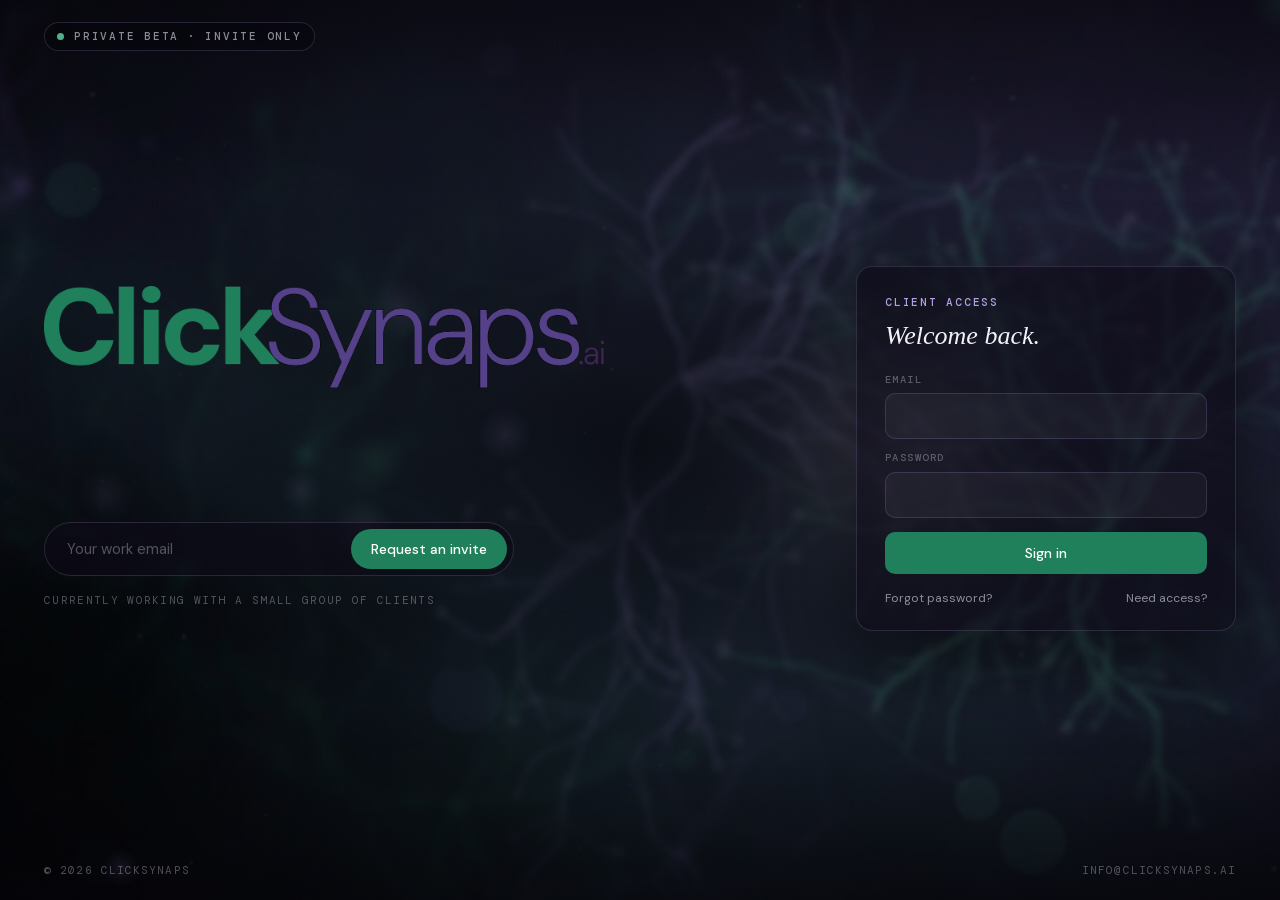
<file: index.html>
<!DOCTYPE html>
<html lang="en">
<head>
<meta charset="UTF-8">
<meta name="viewport" content="width=device-width, initial-scale=1.0">
<title>ClickSynaps</title>
<link rel="stylesheet" href="assets/fonts.css">
<style>
  :root {
    --purple: #55418a;
    --purple-hi: #b3a2e2;
    --green: #1f805b;
    --green-hi: #4fb18b;
    --lavender: #9689b6;
    --ink: #f3f1f8;
    --muted: rgba(236, 232, 248, 0.58);
    --faint: rgba(236, 232, 248, 0.32);
    --line: rgba(179, 162, 226, 0.18);
    --glass: rgba(14, 11, 24, 0.62);
    --bg: #050409;
    --serif: "Iowan Old Style", "Palatino Linotype", Palatino, Georgia, serif;
    --mono: "DM Mono", ui-monospace, monospace;
    --sans: "DM Sans", system-ui, sans-serif;
  }
  *, *::before, *::after { box-sizing: border-box; margin: 0; padding: 0; }
  html, body { height: 100%; }
  body {
    background: var(--bg);
    color: var(--ink);
    font-family: var(--sans);
    -webkit-font-smoothing: antialiased;
    overflow-x: hidden;
  }

  /* ---------- background: the synapse, slowly breathing ---------- */
  .bg, .bg-img, .bg-veil, #sparks { position: fixed; inset: 0; }
  .bg { z-index: 0; overflow: hidden; }
  .bg-img {
    background: url("assets/bg_synapse.jpg") 70% 50% / cover no-repeat;
    opacity: 0;
    animation: bgIn 2.4s ease-out 0.2s forwards, drift 48s ease-in-out 2.6s infinite alternate;
    transform-origin: 72% 50%;
  }
  .bg-veil {
    background:
      radial-gradient(ellipse 60% 55% at 50% 50%, rgba(5,4,9,0.72), rgba(5,4,9,0.15) 70%, transparent),
      linear-gradient(to bottom, rgba(5,4,9,0.55), transparent 22%, transparent 78%, rgba(5,4,9,0.7));
  }
  #sparks { pointer-events: none; }
  @keyframes bgIn { to { opacity: 1; } }
  @keyframes drift {
    from { transform: scale(1.04) translate(0, 0); }
    to   { transform: scale(1.12) translate(-1.5%, 1%); }
  }

  /* ---------- chrome ---------- */
  .page { position: relative; z-index: 1; min-height: 100vh; display: flex; flex-direction: column; }
  header, footer {
    display: flex; align-items: center; justify-content: space-between;
    padding: 22px clamp(16px, 4vw, 44px);
  }
  .beta {
    font: 500 11px/1 var(--mono); letter-spacing: 0.16em; text-transform: uppercase;
    color: var(--muted);
    display: inline-flex; align-items: center; gap: 10px;
    padding: 8px 12px; border: 1px solid var(--line); border-radius: 999px;
    background: rgba(5,4,9,0.35); backdrop-filter: blur(6px);
  }
  .dot { width: 7px; height: 7px; border-radius: 50%; background: var(--green-hi); box-shadow: 0 0 0 0 rgba(79,177,139,0.6); animation: ping 2.4s infinite; }
  @keyframes ping { 0% { box-shadow: 0 0 0 0 rgba(79,177,139,0.55); } 70%,100% { box-shadow: 0 0 0 9px rgba(79,177,139,0); } }
  .btn-ghost {
    font: 500 13px/1 var(--sans); letter-spacing: 0.02em; color: var(--ink);
    padding: 11px 18px; border-radius: 999px; cursor: pointer;
    border: 1px solid rgba(179,162,226,0.35); background: rgba(85,65,138,0.16);
    backdrop-filter: blur(6px); transition: background .25s, border-color .25s;
    display: inline-flex; align-items: center; gap: 8px;
  }
  .btn-ghost:hover { background: rgba(85,65,138,0.34); border-color: rgba(179,162,226,0.6); }
  .btn-ghost svg { width: 14px; height: 14px; }

  /* ---------- hero ---------- */
  main { flex: 1; display: flex; align-items: center; justify-content: center; padding: 24px clamp(16px, 4vw, 44px) 40px; }
  .hero { width: 100%; max-width: 760px; text-align: center; }
  .logo-wrap { position: relative; display: inline-block; width: min(560px, 80vw); }
  .logo {
    display: block; width: 100%; height: auto;
    filter: blur(22px); opacity: 0; transform: scale(1.04);
    animation: focusPull 2.2s cubic-bezier(.2,.7,.2,1) 0.5s forwards;
  }
  @keyframes focusPull { 60% { opacity: 1; } to { filter: blur(0); opacity: 1; transform: scale(1); } }
  /* a slow light sweep across the wordmark */
  .logo-wrap::after {
    content: ""; position: absolute; inset: 0;
    background: linear-gradient(105deg, transparent 35%, rgba(255,255,255,0.55) 50%, transparent 65%) -150% 0 / 60% 100% no-repeat;
    -webkit-mask: url("assets/clicksynaps_logo.png") center / contain no-repeat;
            mask: url("assets/clicksynaps_logo.png") center / contain no-repeat;
    mix-blend-mode: overlay;
    animation: sweep 9s ease-in-out 3.4s infinite;
  }
  @keyframes sweep { 0% { background-position: -150% 0; } 30%,100% { background-position: 250% 0; } }

  .rotator {
    position: relative; height: 2.6em; margin: 30px auto 40px;
    font: 300 clamp(18px, 2.2vw, 23px)/1.3 var(--sans); letter-spacing: 0.01em; color: var(--muted);
  }
  .rotator span {
    position: absolute; left: 0; right: 0; top: 0;
    opacity: 0; filter: blur(8px); transform: translateY(6px);
    transition: opacity .9s ease, filter .9s ease, transform .9s ease;
  }
  .rotator span.on { opacity: 1; filter: blur(0); transform: none; }

  .invite {
    display: flex; gap: 8px; max-width: 470px; margin: 0 auto;
    padding: 6px; border-radius: 999px;
    background: var(--glass); border: 1px solid var(--line); backdrop-filter: blur(10px);
    opacity: 0; animation: fadeUp 1s ease 4.0s forwards;
  }
  .invite input {
    flex: 1; min-width: 0; background: transparent; border: 0; outline: 0;
    color: var(--ink); font: 400 15px var(--sans); padding: 0 16px;
  }
  .invite input::placeholder { color: var(--faint); }
  .btn-green {
    font: 500 14px/1 var(--sans); color: #fff; white-space: nowrap;
    background: var(--green); border: 0; border-radius: 999px; padding: 13px 20px; cursor: pointer;
    transition: background .2s, transform .2s;
  }
  .btn-green:hover { background: #24946a; }
  .note {
    margin-top: 16px; font: 400 11px/1.6 var(--mono); letter-spacing: 0.12em; text-transform: uppercase; color: var(--faint);
    opacity: 0; animation: fadeUp 1s ease 4.3s forwards;
  }
  .thanks { display: none; font: italic 400 19px/1.5 var(--serif); color: var(--ink); }
  .thanks b { font: 500 11px/1 var(--mono); letter-spacing: .16em; text-transform: uppercase; color: var(--green-hi); display: block; margin-bottom: 10px; }
  @keyframes fadeUp { from { opacity: 0; transform: translateY(8px); } to { opacity: 1; transform: none; } }

  footer { font: 400 11px/1.5 var(--mono); letter-spacing: 0.1em; color: var(--faint); text-transform: uppercase; }
  footer a { color: inherit; text-decoration: none; }
  footer a:hover { color: var(--muted); }

  /* ---------- client login (mock) ---------- */
  .login {
    width: 100%; max-width: 380px; padding: 30px 28px 24px; border-radius: 16px;
    background: var(--glass); border: 1px solid var(--line); backdrop-filter: blur(16px);
    box-shadow: 0 30px 80px rgba(0,0,0,0.5); text-align: left;
  }
  .login .eyebrow { font: 500 11px/1 var(--mono); letter-spacing: .16em; text-transform: uppercase; color: var(--purple-hi); }
  .login h2 { font: italic 400 26px/1.25 var(--serif); margin: 12px 0 22px; }
  .field { margin-bottom: 14px; }
  .field label { display: block; font: 500 10.5px/1 var(--mono); letter-spacing: .14em; text-transform: uppercase; color: var(--faint); margin-bottom: 8px; }
  .field input {
    width: 100%; padding: 12px 14px; border-radius: 10px; outline: 0;
    background: rgba(255,255,255,0.04); border: 1px solid var(--line); color: var(--ink); font: 400 15px var(--sans);
    transition: border-color .2s, background .2s;
  }
  .field input:focus { border-color: var(--purple-hi); background: rgba(255,255,255,0.06); }
  .login .btn-green { width: 100%; padding: 14px; border-radius: 10px; margin-top: 6px; display: flex; justify-content: center; align-items: center; gap: 10px; }
  .spin { width: 14px; height: 14px; border: 2px solid rgba(255,255,255,.35); border-top-color: #fff; border-radius: 50%; animation: rot .8s linear infinite; display: none; }
  .busy .spin { display: inline-block; }
  @keyframes rot { to { transform: rotate(360deg); } }
  .login-row { display: flex; justify-content: space-between; margin-top: 16px; font: 400 12px var(--sans); color: var(--faint); }
  .login-row a { color: var(--muted); text-decoration: none; cursor: pointer; }
  .login-row a:hover { color: var(--ink); }
  .msg { display: none; margin-top: 16px; padding: 12px 14px; border-radius: 10px; font: 400 13px/1.55 var(--sans); color: var(--muted); background: rgba(85,65,138,0.18); border: 1px solid rgba(179,162,226,0.22); }
  .msg.show { display: block; }

  /* ---------- split: brand left, login docked right ---------- */
  body.split main { justify-content: space-between; gap: 6vw; max-width: 1280px; width: 100%; margin: 0 auto; }
  body.split .hero { text-align: left; max-width: 620px; }
  body.split .rotator { margin-left: 0; }
  body.split .invite { margin-left: 0; }
  body.split #loginOpen { display: none; }
  .btn-ghost { text-decoration: none; }
  body.split .dock { display: block; }
  .dock { display: none; flex: 0 0 380px; }
  .dock .login { animation: fadeUp 1s ease 5.0s backwards; }
  @media (max-width: 900px) {
    body.split main { flex-direction: column; justify-content: center; }
    body.split .hero { text-align: center; }
    body.split .rotator, body.split .invite { margin-left: auto; }
    .dock { flex-basis: auto; width: 100%; max-width: 380px; }
    body.split #loginOpen { display: inline-flex; }
  }
  @media (max-width: 520px) {
    .invite { flex-direction: column; border-radius: 18px; }
    .invite input { padding: 12px 14px; }
    .btn-ghost span { display: none; }
    footer { flex-direction: column; gap: 6px; }
  }

  @media (prefers-reduced-motion: reduce) {
    *, *::before, *::after { animation-duration: .01ms !important; animation-iteration-count: 1 !important; transition: none !important; }
  }
</style>
</head>
<body class="split">

<div class="bg"><div class="bg-img"></div><div class="bg-veil"></div><canvas id="sparks"></canvas></div>

<div class="page">
  <header>
    <span class="beta"><span class="dot"></span>Private beta · invite only</span>
    <a class="btn-ghost" id="loginOpen" href="#dock">
      <svg viewBox="0 0 16 16" fill="none" stroke="currentColor" stroke-width="1.5"><rect x="3" y="7" width="10" height="7" rx="1.5"/><path d="M5.5 7V5a2.5 2.5 0 0 1 5 0v2"/></svg>
      <span>Client login</span>
    </a>
  </header>

  <main>
    <section class="hero">
      <div class="logo-wrap"><img class="logo" src="assets/clicksynaps_logo.png" alt="ClickSynaps"></div>

      <div class="rotator" aria-live="polite">
        <span>The First Answer Is Rarely the Best One</span>
        <span>Fix The Flow</span>
        <span>Unleash Your Creativity</span>
        <span>Become a Team Player</span>
        <span>Focused Thinking. Optimal Results</span>
        <span>Own Your IP. It's Yours</span>
      </div>

      <form class="invite" id="invite" onsubmit="return requestInvite(event)">
        <input type="email" required placeholder="Your work email" aria-label="Your work email">
        <input name="website" tabindex="-1" autocomplete="off" aria-hidden="true" style="position:absolute;left:-9999px">
        <button class="btn-green" type="submit">Request an invite</button>
      </form>
      <div class="thanks" id="thanks"><b>You're on the list</b>We'll be in touch when a place opens up.</div>
      <p class="note" id="note">Currently working with a small group of clients</p>
    </section>

    <aside class="dock" id="dock">
      <form class="login" id="login" onsubmit="return signIn(event)">
        <div class="eyebrow">Client access</div>
        <h2>Welcome back.</h2>
        <div class="field"><label for="le">Email</label><input id="le" type="email" required autocomplete="username"></div>
        <div class="field"><label for="lp">Password</label><input id="lp" type="password" required autocomplete="current-password"></div>
        <button class="btn-green" type="submit"><span class="spin"></span><span class="lbl">Sign in</span></button>
        <div class="login-row"><a onclick="forgot()">Forgot password?</a><a onclick="document.querySelector('.invite input').focus()">Need access?</a></div>
        <div class="msg" id="msg"></div>
      </form>
    </aside>
  </main>

  <footer>
    <span>© 2026 ClickSynaps</span>
    <a href="mailto:info@clicksynaps.ai">info@clicksynaps.ai</a>
  </footer>
</div>



<script>
  // Tagline rotator
  const lines = [...document.querySelectorAll('.rotator span')];
  let i = 0;
  // Intro order: logo pulls focus (0.5s) → first line (2.0s) → invite (4.0s) → Welcome back (5.0s).
  // The first line holds until the intro has settled (7.5s), then lines cycle every 4.2s.
  function nextLine() {
    lines[i].classList.remove('on');
    i = (i + 1) % lines.length;
    lines[i].classList.add('on');
  }
  setTimeout(() => lines[0].classList.add('on'), 2000);
  setTimeout(() => { nextLine(); setInterval(nextLine, 4200); }, 7500);

  // Invite: posted to the capture script; "on the list" only once it has recorded the request
  const INVITE_URL = 'https://script.google.com/macros/s/AKfycbzjz4XRTCSeIGwqkLyay3rIbzP4H78HUWYeM44BprKqKMt_5HOoQ5D7bUIoyQ2LOaug6A/exec';
  function requestInvite(e) {
    e.preventDefault();
    const form = document.getElementById('invite'), note = document.getElementById('note');
    const btn = form.querySelector('button');
    btn.disabled = true;
    // text/plain keeps the POST simple: no preflight, which the script would not answer
    fetch(INVITE_URL, {
      method: 'POST',
      headers: { 'Content-Type': 'text/plain;charset=utf-8' },
      body: JSON.stringify({ email: form.elements[0].value, website: form.elements.website.value, page: location.href })
    })
      .then(r => r.json())
      .then(res => {
        if (!res.ok) throw new Error(res.error || 'failed');
        form.style.display = 'none';
        note.style.display = 'none';
        document.getElementById('thanks').style.display = 'block';
      })
      .catch(() => {
        btn.disabled = false;
        note.innerHTML = 'That didn\'t go through. Please try again, or write to <a href="mailto:info@clicksynaps.ai">info@clicksynaps.ai</a>.';
      });
    return false;
  }

  // Client login (mock: always declines politely during beta)
  const login = document.getElementById('login'), msg = document.getElementById('msg');
  function signIn(e) {
    e.preventDefault();
    const btn = login.querySelector('.btn-green');
    btn.classList.add('busy'); msg.classList.remove('show');
    setTimeout(() => {
      btn.classList.remove('busy');
      msg.innerHTML = "We couldn't sign you in with those details. During the private beta, access is by invitation. If you've been invited, use the link in your welcome email.";
      msg.classList.add('show');
    }, 1300);
    return false;
  }
  function forgot() {
    msg.innerHTML = "If that address belongs to a client account, we'll send a reset link shortly.";
    msg.classList.add('show');
  }


  // Drifting sparks: soft out-of-focus points, a few drifting along toward the synapse
  const cv = document.getElementById('sparks'), cx = cv.getContext('2d');
  const reduce = matchMedia('(prefers-reduced-motion: reduce)').matches;
  let W, H, dots = [];
  function size() {
    const d = devicePixelRatio || 1;
    W = innerWidth; H = innerHeight;
    cv.width = W * d; cv.height = H * d; cx.setTransform(d, 0, 0, d, 0, 0);
  }
  function spawn(init) {
    const green = Math.random() < 0.5;
    return {
      x: Math.random() * W, y: init ? Math.random() * H : H + 20,
      r: 0.6 + Math.random() * 2.2, blur: Math.random() < 0.25 ? 6 + Math.random() * 10 : 0,
      vx: (Math.random() - 0.3) * 0.12, vy: -(0.05 + Math.random() * 0.18),
      a: 0, max: 0.25 + Math.random() * 0.5, c: green ? '79,177,139' : '179,162,226', t: Math.random() * 6.28
    };
  }
  function tick() {
    cx.clearRect(0, 0, W, H);
    for (const p of dots) {
      p.x += p.vx; p.y += p.vy; p.t += 0.02;
      p.a = Math.min(p.max, p.a + 0.004);
      const tw = 0.65 + 0.35 * Math.sin(p.t);
      const r = p.r + p.blur;
      const g = cx.createRadialGradient(p.x, p.y, 0, p.x, p.y, r * 2);
      g.addColorStop(0, `rgba(${p.c},${p.a * tw})`);
      g.addColorStop(p.blur ? 0.55 : 0.3, `rgba(${p.c},${p.a * tw * (p.blur ? 0.35 : 0.5)})`);
      g.addColorStop(1, `rgba(${p.c},0)`);
      cx.fillStyle = g; cx.beginPath(); cx.arc(p.x, p.y, r * 2, 0, 6.29); cx.fill();
      if (p.y < -30 || p.x > W + 30 || p.x < -30) Object.assign(p, spawn(false));
    }
    if (!reduce) requestAnimationFrame(tick);
  }
  size(); addEventListener('resize', size);
  dots = Array.from({ length: Math.round(Math.min(70, innerWidth / 18)) }, () => spawn(true));
  tick();
</script>
</body>
</html>
</file>
<file: assets/fonts.css>
/* ClickSynaps embedded brand fonts — paste inside <style> of any artifact (CSP-safe, no CDN).
   Subsetted from ~/Library/Fonts/DMSans[opsz,wght].ttf + DMMono-{Regular,Medium}.ttf
   Charset: Latin-1 + general punctuation + arrows. Re-subset from those TTFs to widen. */
@font-face{font-family:"DM Sans";font-style:normal;font-weight:100 1000;font-display:swap;src:url([data-uri]) format("woff2")}
@font-face{font-family:"DM Mono";font-style:normal;font-weight:400;font-display:swap;src:url([data-uri]) format("woff2")}
@font-face{font-family:"DM Mono";font-style:normal;font-weight:500 900;font-display:swap;src:url([data-uri]) format("woff2")}
</file>
